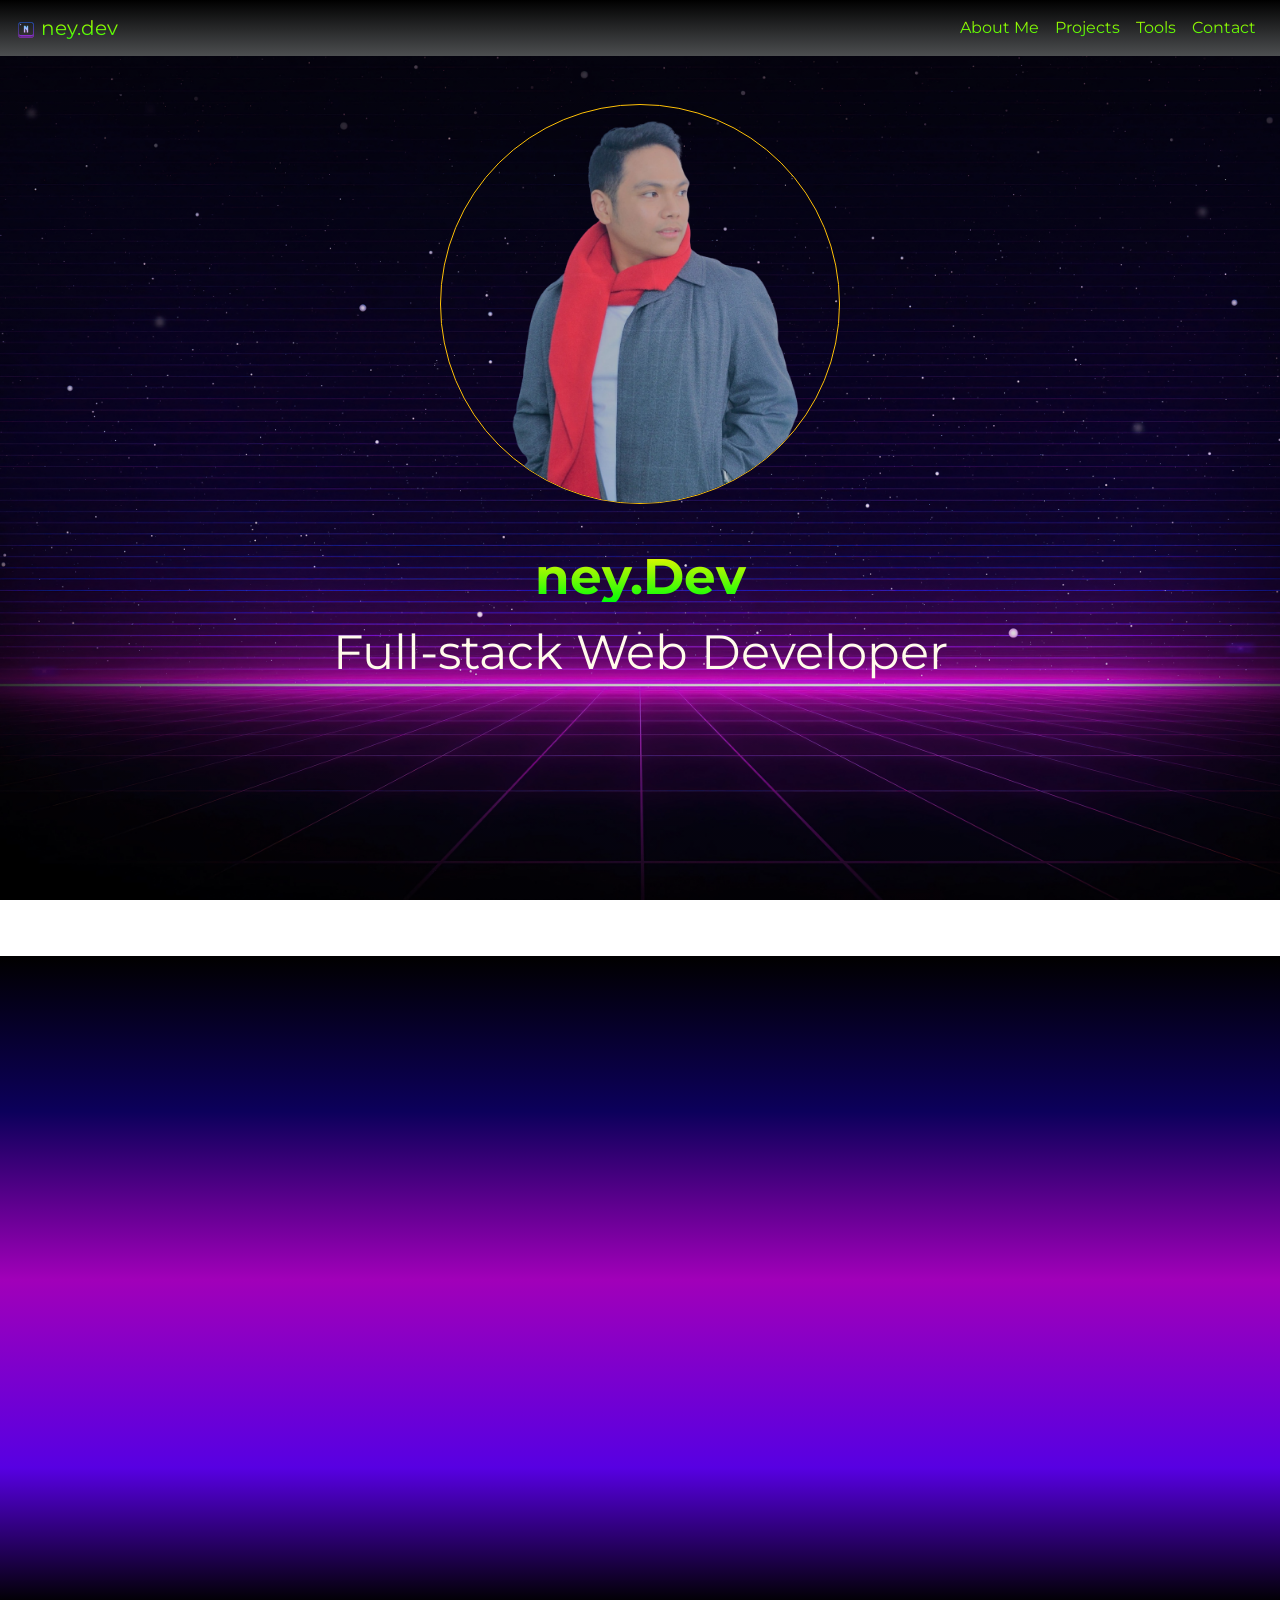
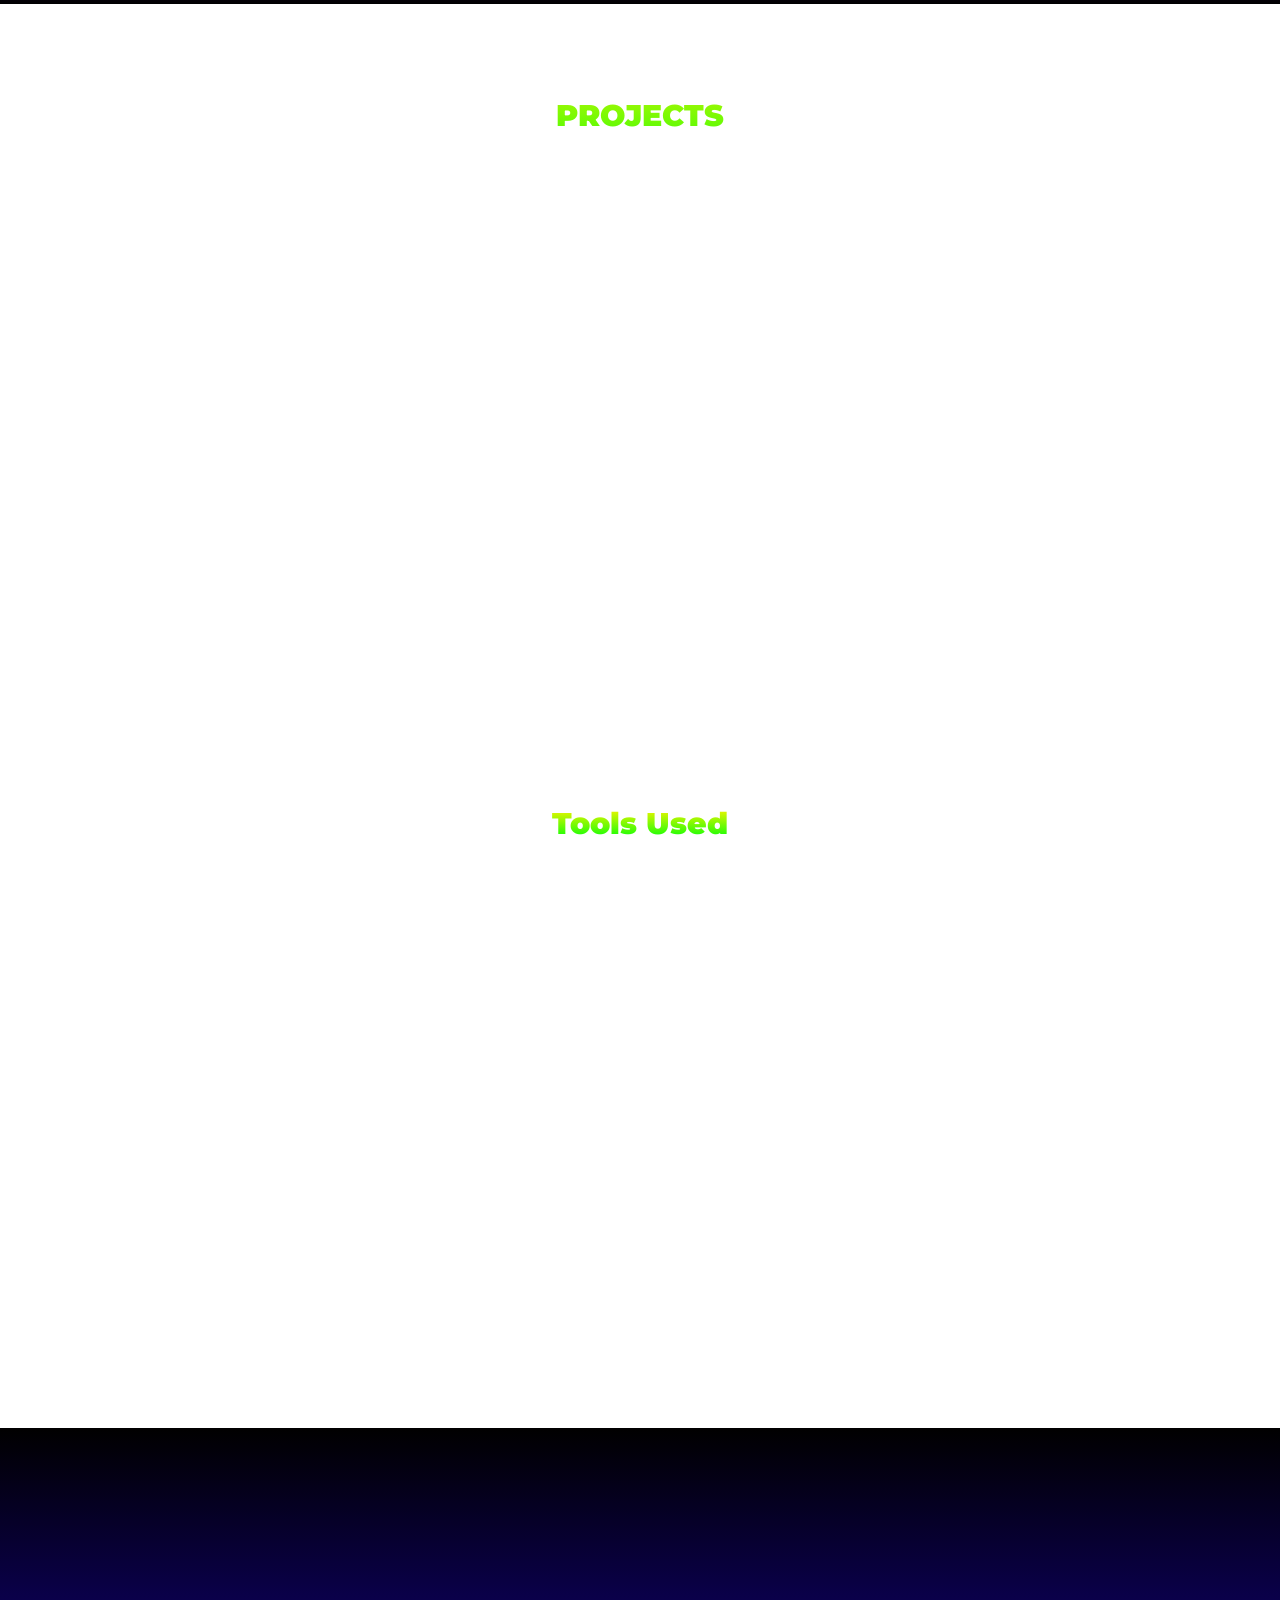
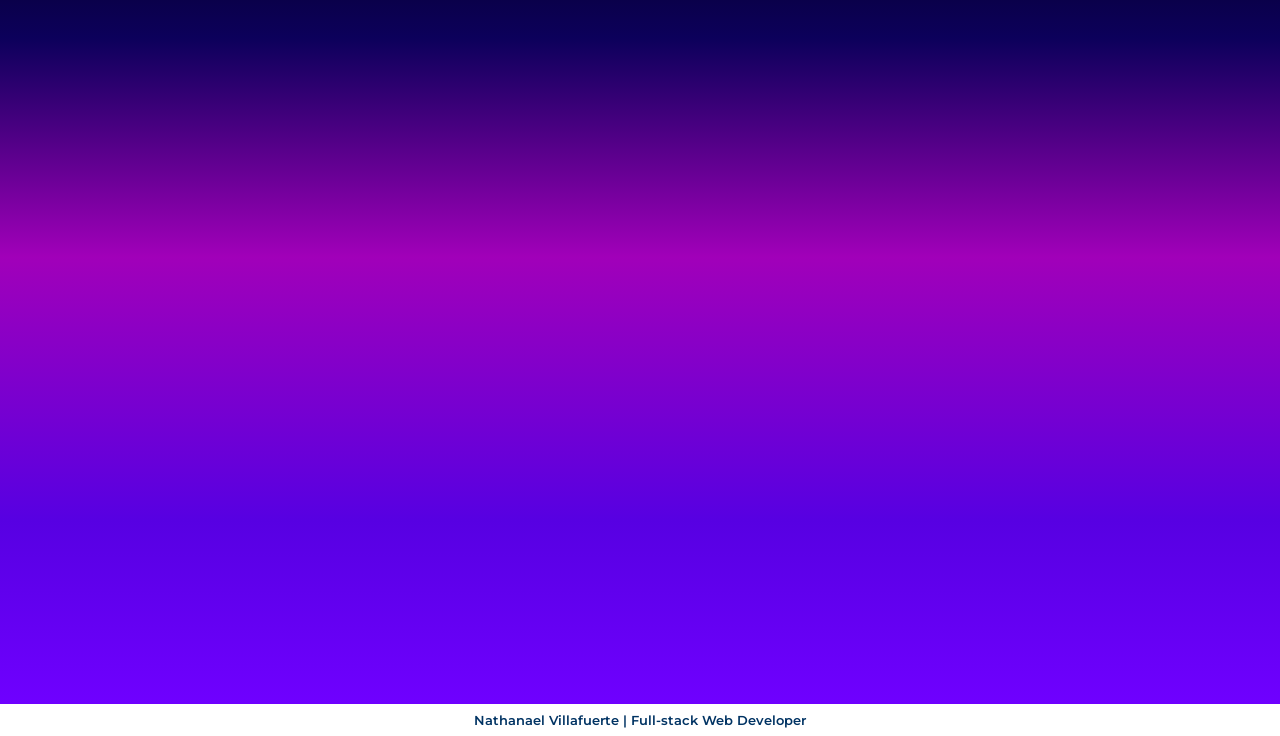
<file: index.html>
<!DOCTYPE html>
<html>
<head>
    <meta charset="utf-8">
    <meta name="viewport" content="width=device-width, initial-scale=1">

    <title>s13-s14 Capstone</title>

    <!-- bootstrap css -->
    <link rel="stylesheet" href="https://cdn.jsdelivr.net/npm/bootstrap@4.6.2/dist/css/bootstrap.min.css" integrity="sha384-xOolHFLEh07PJGoPkLv1IbcEPTNtaed2xpHsD9ESMhqIYd0nLMwNLD69Npy4HI+N" crossorigin="anonymous">

    <!-- google font -->
    <link rel="preconnect" href="https://fonts.googleapis.com">
    <link rel="preconnect" href="https://fonts.gstatic.com" crossorigin>
    <link href="https://fonts.googleapis.com/css2?family=Montserrat:wght@400;500;600;700;800;900&family=Roboto:wght@400;700&display=swap" rel="stylesheet">

    <!-- aos -->
    <link href="https://unpkg.com/aos@2.3.1/dist/aos.css" rel="stylesheet">


    <!-- css link -->
    <link rel="stylesheet" type="text/css" href="./index.css">

</head>

<body>

    <!-- navbar -->
    <section class="w-100">
    <nav class="navbar navbar-expand-lg navbar-dark bg-dark sticky-top" id="navbarmain">

      <a class="navbar-brand"  id="nav-start" href="#"> <img src="./images/letter-n.png" width="20"> ney.dev</a>
      <button class="navbar-toggler" type="button" data-toggle="collapse" data-target="#navbarSupportedContent" aria-controls="navbarSupportedContent" aria-expanded="false" aria-label="Toggle navigation">
        <span class="navbar-toggler-icon"></span>
      </button>

      <div class="collapse navbar-collapse" id="navbarSupportedContent">
        <ul class="navbar-nav ml-auto">

          <li class="nav-item" id="nav-text">
            <a class="nav-link" href="#about">About Me</a>
          </li>

          <li class="nav-item" id="nav-text">
            <a class="nav-link" href="#project">Projects</a>
          </li>

          <li class="nav-item" id="nav-text">
            <a class="nav-link" href="#tools">Tools</a>
          </li>

          <li class="nav-item" id="nav-text">
            <a class="nav-link" href="#contact">Contact</a>
          </li>

            <div class="dropdown-menu">
              <a class="dropdown-item" href="#">Action</a>
              <a class="dropdown-item" href="#">Another action</a>
              <div class="dropdown-divider"></div>
              <a class="dropdown-item" href="#">Something else here</a>
            </div>
          </li>
        </ul>

      </div>
    </nav>
    </section>
    <!-- navbar end -->


   	<!-- landing -->

   	<div class="container-fluid vh-100 pb-5" id="landing">
   		<div class="row justify-content-center">
   			<!-- <div class="col-md-8 pt-md-5 text-center"> -->
            <div class="text-center col-12 px-md-5 mt-5">
                <img src="./images/landing-me.png" class="rounded-circle img-fluid mb-5 mt-0 border border-warning " data-aos="flip-left" width="400" height="400">
   				       <h1 id="title" data-aos="flip-right">ney.Dev</h1>
                <h1 id="sub-title">Full-stack Web Developer</h1>
   			</div>	
   		</div>  		
   	</div>
   	<!-- landing page end -->

   	<!-- about  -->
   	<div class="container-fluid py-md-5" id="about">
   		<div class="row justify-content-center py-md-5 my-md-5">
   			<div class="col-md-3 my-5 my-md-0">
   				<img src="./images/about-me.png" class="img-fluid rounded" data-aos="fade-right" >
   			</div>

   			<div class="col-md-6 mt-5">
   				<h4 id="text-title" class="" data-aos="fade-left">
   					Hi! I’m Nathanael Villafuerte.
   				</h4>
   				<p data-aos="fade-up-left" id="text-title2">Hello there! My name is Nathanael, and I'm an avid gamer and a proud dog owner. When it comes to my hobbies, two of my greatest passions are playing video games and going on leisurely walks with my furry companion.
   				</p>
   				<p data-aos="fade-up-left" id="text-title2">Apart from gaming, another activity that brings me immense joy is taking leisurely strolls with my beloved dog. Walking is not only a great way to keep both of us active and fit but also an opportunity to strengthen the bond between us. Exploring nature's beauty together, witnessing the changing seasons, and encountering other friendly dog owners along the way adds an extra layer of happiness to our daily routine.
   				</p>
   				
   			</div>
   			
   		</div>
   		
   	</div>

   	<!-- projects -->

<div id="project" class="py-5 text-center">
  <h1 class="py-5" id="project-text">PROJECTS</h1>

   	<div class="container-fluid" >
        
        <div class="row d-lg-flex justify-content-center">
          <div id="carouselExampleCaptions" class="carousel slide" data-aos="fade-up"
     data-aos-anchor-placement="center-center" data-ride="carousel">
            <ol class="carousel-indicators">
              <li data-target="#carouselExampleCaptions" data-slide-to="0" class="active"></li>
              <li data-target="#carouselExampleCaptions" data-slide-to="1"></li>
              <li data-target="#carouselExampleCaptions" data-slide-to="2"></li>
            </ol>
            <div class="carousel-inner rounded">
              <div class="carousel-item active">
                <img src="./images/messenger.png" class="d-block w-100 img-fluid" alt="...">
                <div class="carousel-caption d-none d-md-block text-light bg-dark rounded p-3">
                  <h5>Messenger Clone</h5>
                  <p>I made a messenger clone using HTML/CSS/Bootstrap and React.js. This project was my first project after the coding bootcamp. I was guided by my
                  programmer friends and also by searching.</p>
                </div>
              </div>
              <div class="carousel-item">
                <img src="./images/ecommerce1.jpg" class="d-block w-100 img-fluid" alt="...">
                <div class="carousel-caption d-none d-md-block bg-dark rounded p-3">
                  <h5>E-commerce Website</h5>
                  <p>I made an e-commerce website using the MERN (MongoDB, Express.js, React.js, Node.js) during my bootcamp days.
                  this is the very first full-stack web development project.</p>
                </div>
              </div>
              <div class="carousel-item">
                <img src="./images/portfolio3.png" class="d-block w-100 img-fluid" alt="...">
                <div class="carousel-caption d-none d-md-block bg-dark rounded p-3">
                  <h5>Capstone Portfolio</h5>
                  <p>I made my own portfolio using HTML/CSS/Bootstrap. It consists of landing page, about me page, tools used page, and 
                  contact form page</p>
                </div>
              </div>
            </div>
            <button class="carousel-control-prev" type="button" data-target="#carouselExampleCaptions" data-slide="prev">
              <span class="carousel-control-prev-icon" aria-hidden="true"></span>
              <span class="sr-only">Previous</span>
            </button>
            <button class="carousel-control-next" type="button" data-target="#carouselExampleCaptions" data-slide="next">
              <span class="carousel-control-next-icon" aria-hidden="true"></span>
              <span class="sr-only">Next</span>
            </button>
          </div>
          </div>
        </div>
   	</div>
</div>




<!-- Tools section start -->
<div id="tools">
<div  class="container-fluid py-5">
    <h3 class="text-center my-5" id="toolused">Tools Used</h3>
    <!-- <div  class="container-fluid d-flex flex-row flex-md-column text-center mt-5 pt-5 pb-5"> -->
    <div  class="container-fluid d-flex flex-row flex-md-column text-center">
        <div class="my-5">         
            <img width="150" src="images/logo-mongodb.png" class="img-fluid rounded" data-aos="flip-left"/>
            <img width="150" src="images/logo-nodejs.png" class="img-fluid rounded" data-aos="flip-left"/>
            <img width="150" src="images/logo-expressjs.png" class="img-fluid rounded" data-aos="flip-left"/>
            <img width="150" src="images/logo-react.png" class="img-fluid rounded" data-aos="flip-left"/>
            <!-- <img width="150" src="images/logo-heroku.png" class="img-fluid rounded"/> -->
        </div>
        <div class="my-5">
            <img width="150" src="images/logo-git.png" class="img-fluid rounded" data-aos="flip-left"/>
            <img width="150" src="images/logo-sublime-text-3.png" class="img-fluid rounded" data-aos="flip-left"/>
            <img width="150" src="images/logo-postman.png" class="img-fluid rounded" data-aos="flip-left"/>
            <img width="150" src="images/logo-gitlab-ci-cd.png" class="img-fluid rounded" data-aos="flip-left"/>
        </div>
    </div>
</div>
</div>
<!-- Tools section end -->




   	<!-- contact -->
   	<div class="container-fluid" id="contact">
      <div class="row d-lg-flex justify-content-center">
        <div class="col-md-6 p-5 text-center">

        <div class="col-md-12 p-3 mt-5 rounded col-12">
          <h2 id="contact-header" class="pt-5 pb-3" data-aos="fade-left">Reach me here!</h2>
        </div> 

          <!-- form start -->
        <div class="container-fluid p-3 rounded col-12 bg-dark" data-aos="fade-down">
          <form class="mt-3">
            <div class="form-group my-4">
              <label for="exampleFormControlInput1">Name</label>
              <input type="text" class="form-control" id="exampleFormControlInput1" placeholder="Enter name">
            </div>

             <div class="form-group my-4">
              <label for="exampleFormControlInput1">Email address</label>
              <input type="email" class="form-control" id="exampleFormControlInput1" placeholder="Enter e-mail">
            </div>

            <div class="form-group my-4">
              <label for="exampleFormControlTextarea1">Message or Suggestions?</label>
              <textarea class="form-control" id="exampleFormControlTextarea1" rows="6"></textarea>
            </div>
            <div class="my-5 d-flex justify-content-center text-center ">
              <button id="form-btn" class="btn">Submit</button>
            </div>    
          </form> 
        </div>   
            
          <!-- form end -->

        </div>              
      </div>   
  </div>

    <!-- back button -->


   	<!-- footer -->
   <footer class="py-1">
   		Nathanael Villafuerte | Full-stack Web Developer
   </footer>


    <!-- aos -->
    <script src="https://unpkg.com/aos@2.3.1/dist/aos.js"></script>
    <script>
      AOS.init();
    </script>


    <!-- bootstrap js -->
    <script src="https://cdn.jsdelivr.net/npm/jquery@3.5.1/dist/jquery.slim.min.js" integrity="sha384-DfXdz2htPH0lsSSs5nCTpuj/zy4C+OGpamoFVy38MVBnE+IbbVYUew+OrCXaRkfj" crossorigin="anonymous"></script>
    <script src="https://cdn.jsdelivr.net/npm/bootstrap@4.6.2/dist/js/bootstrap.bundle.min.js" integrity="sha384-Fy6S3B9q64WdZWQUiU+q4/2Lc9npb8tCaSX9FK7E8HnRr0Jz8D6OP9dO5Vg3Q9ct" crossorigin="anonymous"></script>

</body>
</html>
</file>
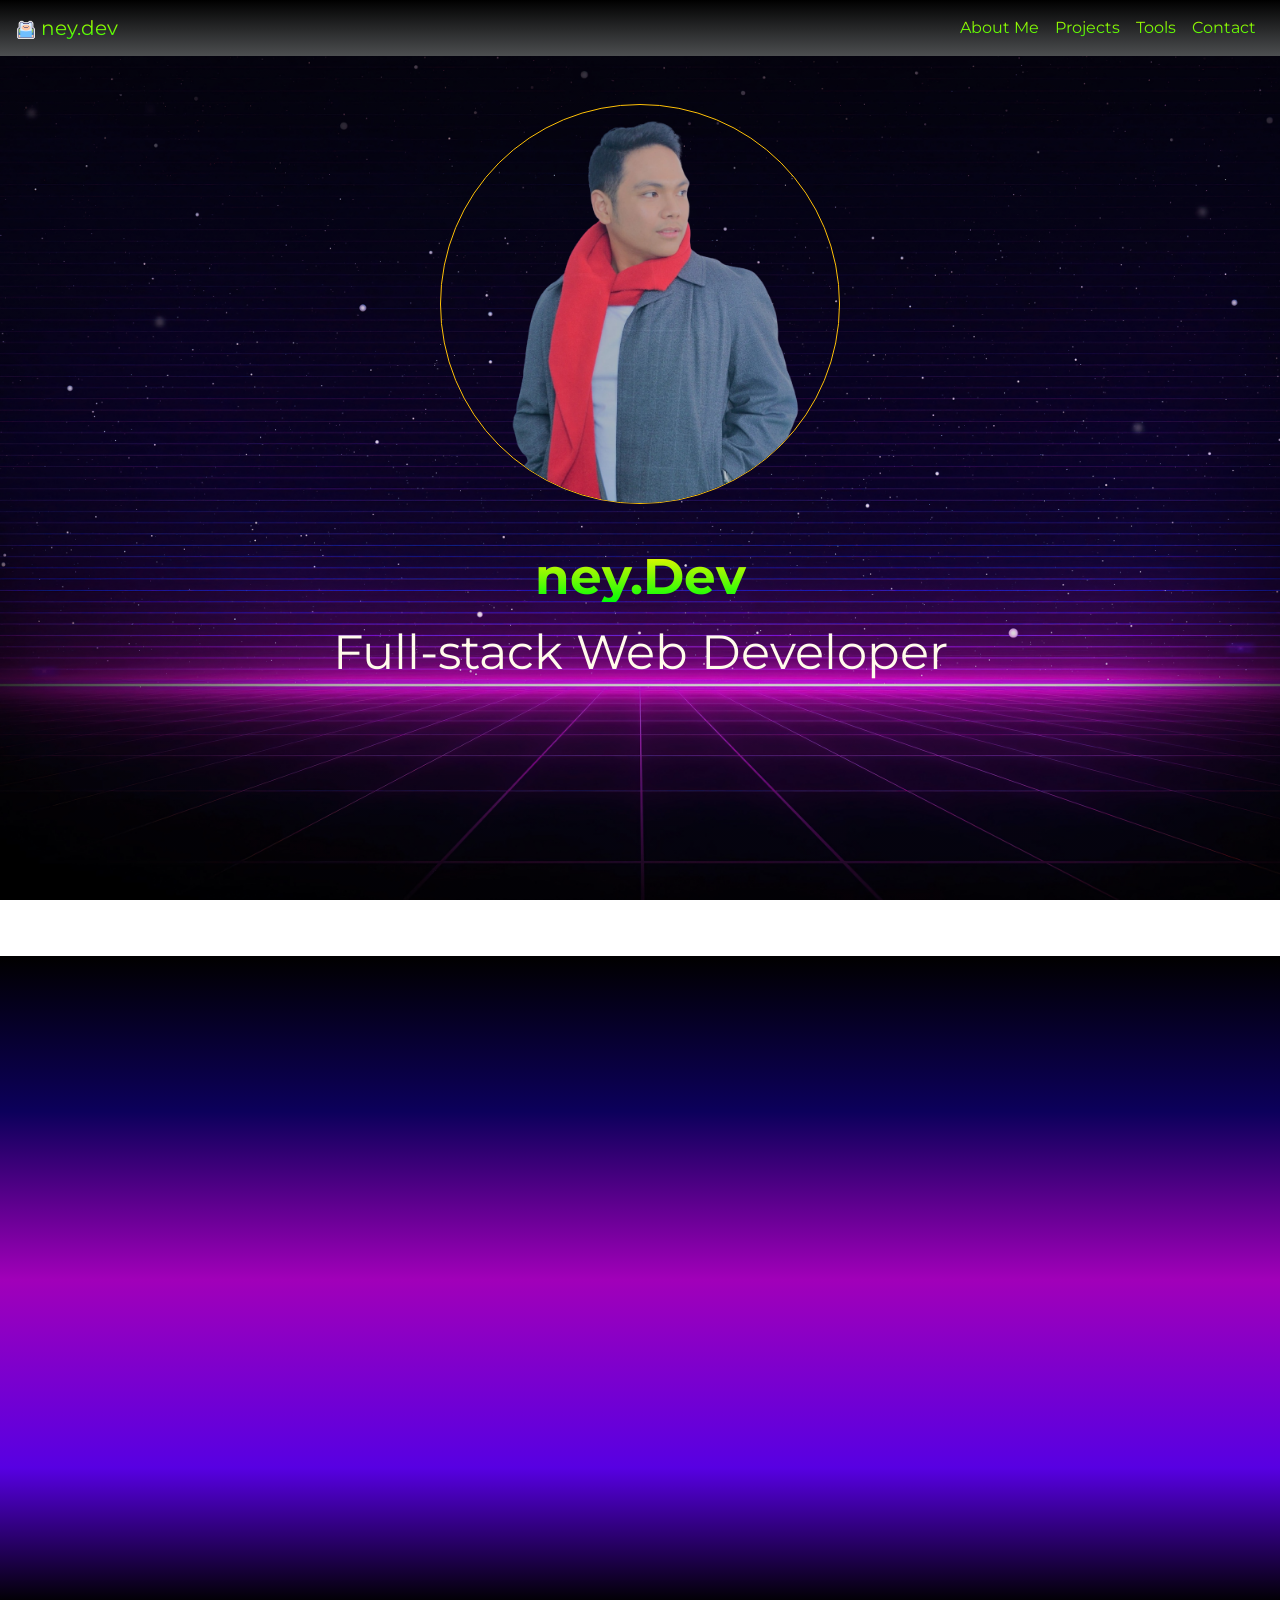
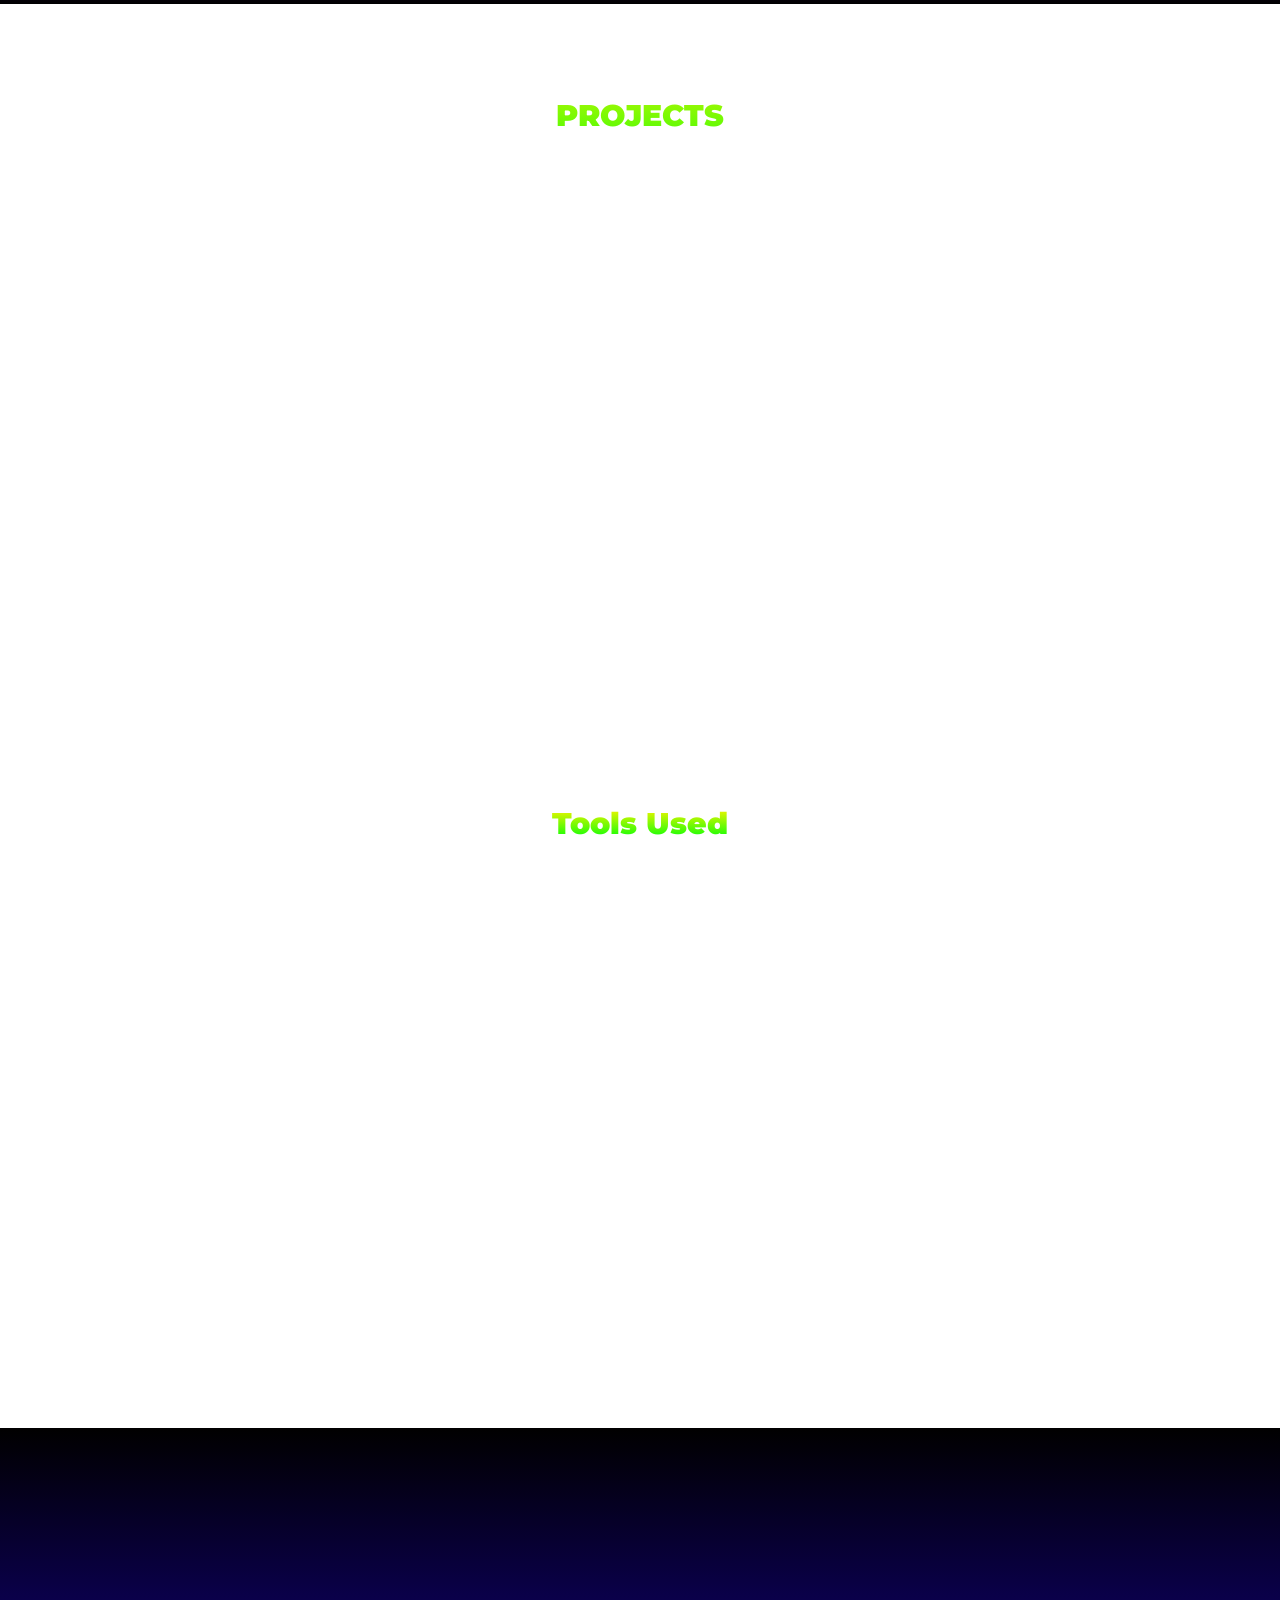
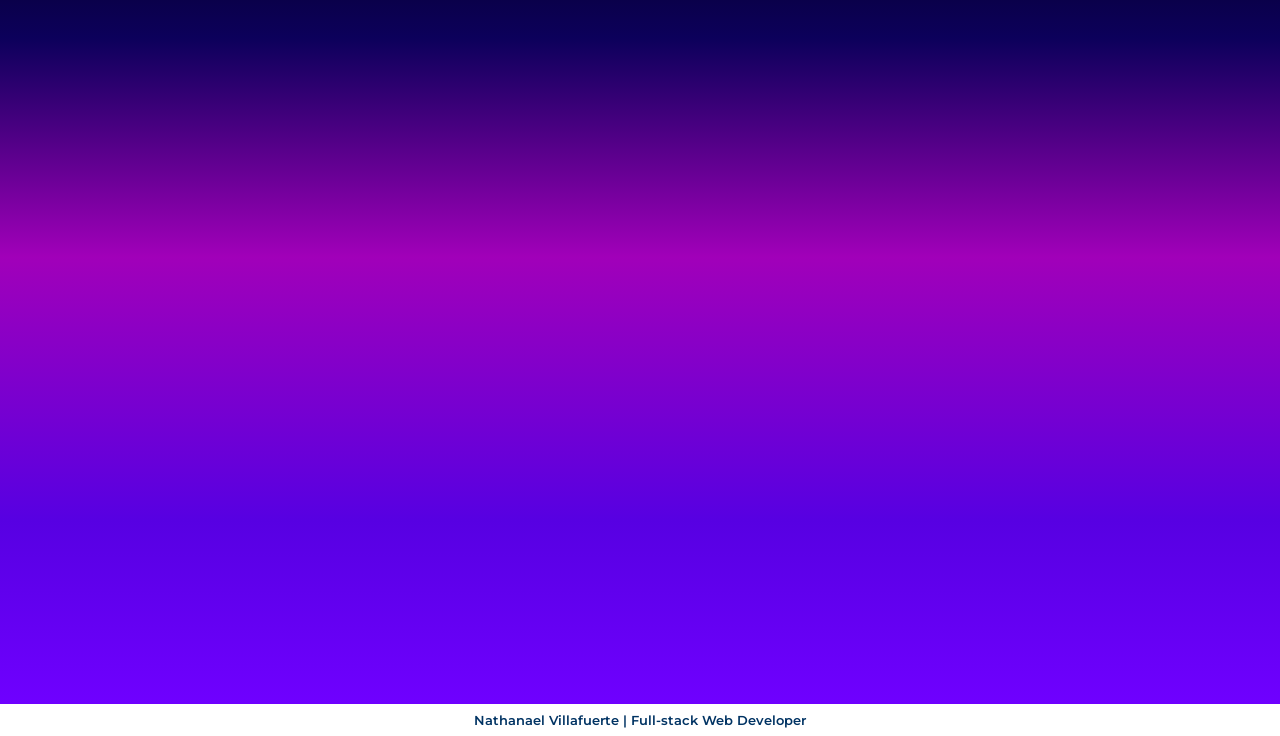
<file: webportfolio-master/index.html>
<!DOCTYPE html>
<html>
<head>
    <meta charset="utf-8">
    <meta name="viewport" content="width=device-width, initial-scale=1">

    <title>s13-s14 Capstone</title>

    <!-- bootstrap css -->
    <link rel="stylesheet" href="https://cdn.jsdelivr.net/npm/bootstrap@4.6.2/dist/css/bootstrap.min.css" integrity="sha384-xOolHFLEh07PJGoPkLv1IbcEPTNtaed2xpHsD9ESMhqIYd0nLMwNLD69Npy4HI+N" crossorigin="anonymous">

    <!-- google font -->
    <link rel="preconnect" href="https://fonts.googleapis.com">
    <link rel="preconnect" href="https://fonts.gstatic.com" crossorigin>
    <link href="https://fonts.googleapis.com/css2?family=Montserrat:wght@400;500;600;700;800;900&family=Roboto:wght@400;700&display=swap" rel="stylesheet">

    <!-- aos -->
    <link href="https://unpkg.com/aos@2.3.1/dist/aos.css" rel="stylesheet">


    <!-- css link -->
    <link rel="stylesheet" type="text/css" href="./index.css">

</head>

<body>

    <!-- navbar -->
    <nav class="navbar navbar-expand-lg navbar-dark bg-dark sticky-top" id="navbarmain">

      <a class="navbar-brand"  id="nav-start" href="#"> <img src="./images/finn.png" width="20"> ney.dev</a>
      <button class="navbar-toggler" type="button" data-toggle="collapse" data-target="#navbarSupportedContent" aria-controls="navbarSupportedContent" aria-expanded="false" aria-label="Toggle navigation">
        <span class="navbar-toggler-icon"></span>
      </button>

      <div class="collapse navbar-collapse" id="navbarSupportedContent">
        <ul class="navbar-nav ml-auto">

          <li class="nav-item" id="nav-text">
            <a class="nav-link" href="#about">About Me</a>
          </li>

          <li class="nav-item" id="nav-text">
            <a class="nav-link" href="#project">Projects</a>
          </li>

          <li class="nav-item" id="nav-text">
            <a class="nav-link" href="#tools">Tools</a>
          </li>

          <li class="nav-item" id="nav-text">
            <a class="nav-link" href="#contact">Contact</a>
          </li>

            <div class="dropdown-menu">
              <a class="dropdown-item" href="#">Action</a>
              <a class="dropdown-item" href="#">Another action</a>
              <div class="dropdown-divider"></div>
              <a class="dropdown-item" href="#">Something else here</a>
            </div>
          </li>
        </ul>

      </div>
    </nav>
    <!-- navbar end -->


   	<!-- landing -->

   	<div class="container-fluid vh-100 pb-5" id="landing">
   		<div class="row justify-content-center">
   			<!-- <div class="col-md-8 pt-md-5 text-center"> -->
            <div class="text-center col-12 px-md-5 mt-5">
                <img src="./images/landing-me.png" class="rounded-circle img-fluid mb-5 mt-0 border border-warning " data-aos="flip-left" width="400" height="400">
   				       <h1 id="title" data-aos="flip-right">ney.Dev</h1>
                <h1 id="sub-title">Full-stack Web Developer</h1>
   			</div>	
   		</div>  		
   	</div>
   	<!-- landing page end -->

   	<!-- about  -->
   	<div class="container-fluid py-md-5" id="about">
   		<div class="row justify-content-center py-md-5 my-md-5">
   			<div class="col-md-3 my-5 my-md-0">
   				<img src="./images/about-me.png" class="img-fluid rounded" data-aos="fade-right" >
   			</div>

   			<div class="col-md-6 mt-5">
   				<h4 id="text-title" class="" data-aos="fade-left">
   					Hi! I’m Nathanael Villafuerte.
   				</h4>
   				<p data-aos="fade-up-left" id="text-title2">Hello there! My name is Nathanael, and I'm an avid gamer and a proud dog owner. When it comes to my hobbies, two of my greatest passions are playing video games and going on leisurely walks with my furry companion.
   				</p>
   				<p data-aos="fade-up-left" id="text-title2">Apart from gaming, another activity that brings me immense joy is taking leisurely strolls with my beloved dog. Walking is not only a great way to keep both of us active and fit but also an opportunity to strengthen the bond between us. Exploring nature's beauty together, witnessing the changing seasons, and encountering other friendly dog owners along the way adds an extra layer of happiness to our daily routine.
   				</p>
   				
   			</div>
   			
   		</div>
   		
   	</div>

   	<!-- projects -->

<div id="project" class="py-5 text-center">
  <h1 class="py-5" id="project-text">PROJECTS</h1>

   	<div class="container-fluid" >
        
        <div class="row d-lg-flex justify-content-center">
          <div id="carouselExampleCaptions" class="carousel slide" data-aos="fade-up"
     data-aos-anchor-placement="center-center" data-ride="carousel">
            <ol class="carousel-indicators">
              <li data-target="#carouselExampleCaptions" data-slide-to="0" class="active"></li>
              <li data-target="#carouselExampleCaptions" data-slide-to="1"></li>
              <li data-target="#carouselExampleCaptions" data-slide-to="2"></li>
            </ol>
            <div class="carousel-inner">
              <div class="carousel-item active">
                <img src="./images/messenger.png" class="d-block w-100 img-fluid" alt="...">
                <div class="carousel-caption d-none d-md-block text-light bg-dark rounded p-3">
                  <h5>Messenger Clone</h5>
                  <p>I made a messenger clone using HTML/CSS/Bootstrap and React.js. This project was my first project after the coding bootcamp. I was guided by my
                  programmer friends and also by searching.</p>
                </div>
              </div>
              <div class="carousel-item">
                <img src="./images/ecommerce1.jpg" class="d-block w-100 img-fluid" alt="...">
                <div class="carousel-caption d-none d-md-block bg-dark rounded p-3">
                  <h5>E-commerce Website</h5>
                  <p>I made an e-commerce website using the MERN (MongoDB, Express.js, React.js, Node.js) during my bootcamp days.
                  this is the very first full-stack web development project.</p>
                </div>
              </div>
              <div class="carousel-item">
                <img src="./images/computer.jpg" class="d-block w-100 img-fluid" alt="...">
                <div class="carousel-caption d-none d-md-block bg-dark rounded p-3">
                  <h5>Third slide label</h5>
                  <p>Some representative placeholder content for the third slide.</p>
                </div>
              </div>
            </div>
            <button class="carousel-control-prev" type="button" data-target="#carouselExampleCaptions" data-slide="prev">
              <span class="carousel-control-prev-icon" aria-hidden="true"></span>
              <span class="sr-only">Previous</span>
            </button>
            <button class="carousel-control-next" type="button" data-target="#carouselExampleCaptions" data-slide="next">
              <span class="carousel-control-next-icon" aria-hidden="true"></span>
              <span class="sr-only">Next</span>
            </button>
          </div>
          </div>
        </div>
   	</div>
</div>




<!-- Tools section start -->
<div id="tools">
<div  class="container-fluid py-5">
    <h3 class="text-center my-5" id="toolused">Tools Used</h3>
    <!-- <div  class="container-fluid d-flex flex-row flex-md-column text-center mt-5 pt-5 pb-5"> -->
    <div  class="container-fluid d-flex flex-row flex-md-column text-center">
        <div class="my-5">         
            <img width="150" src="images/logo-mongodb.png" class="img-fluid rounded" data-aos="flip-left"/>
            <img width="150" src="images/logo-nodejs.png" class="img-fluid rounded" data-aos="flip-left"/>
            <img width="150" src="images/logo-expressjs.png" class="img-fluid rounded" data-aos="flip-left"/>
            <img width="150" src="images/logo-react.png" class="img-fluid rounded" data-aos="flip-left"/>
            <!-- <img width="150" src="images/logo-heroku.png" class="img-fluid rounded"/> -->
        </div>
        <div class="my-5">
            <img width="150" src="images/logo-git.png" class="img-fluid rounded" data-aos="flip-left"/>
            <img width="150" src="images/logo-sublime-text-3.png" class="img-fluid rounded" data-aos="flip-left"/>
            <img width="150" src="images/logo-postman.png" class="img-fluid rounded" data-aos="flip-left"/>
            <img width="150" src="images/logo-gitlab-ci-cd.png" class="img-fluid rounded" data-aos="flip-left"/>
        </div>
    </div>
</div>
</div>
<!-- Tools section end -->




   	<!-- contact -->
   	<div class="container-fluid" id="contact">
      <div class="row d-lg-flex justify-content-center">
        <div class="col-md-6 p-5 text-center">

        <div class="col-md-12 p-3 mt-5 rounded col-12">
          <h2 id="contact-header" class="pt-5 pb-3" data-aos="fade-left">Reach me here!</h2>
        </div> 

          <!-- form start -->
        <div class="container-fluid p-3 rounded col-12 bg-dark" data-aos="fade-down">
          <form class="mt-3">
            <div class="form-group my-4">
              <label for="exampleFormControlInput1">Name</label>
              <input type="text" class="form-control" id="exampleFormControlInput1" placeholder="Enter name">
            </div>

             <div class="form-group my-4">
              <label for="exampleFormControlInput1">Email address</label>
              <input type="email" class="form-control" id="exampleFormControlInput1" placeholder="Enter e-mail">
            </div>

            <div class="form-group my-4">
              <label for="exampleFormControlTextarea1">Message or Suggestions?</label>
              <textarea class="form-control" id="exampleFormControlTextarea1" rows="6"></textarea>
            </div>
            <div class="my-5 d-flex justify-content-center text-center ">
              <button id="form-btn" class="btn">Submit</button>
            </div>    
          </form> 
        </div>   
            
          <!-- form end -->

        </div>              
      </div>   
  </div>

    <!-- back button -->


   	<!-- footer -->
   <footer class="py-1">
   		Nathanael Villafuerte | Full-stack Web Developer
   </footer>


    <!-- aos -->
    <script src="https://unpkg.com/aos@2.3.1/dist/aos.js"></script>
    <script>
      AOS.init();
    </script>


    <!-- bootstrap js -->
    <script src="https://cdn.jsdelivr.net/npm/jquery@3.5.1/dist/jquery.slim.min.js" integrity="sha384-DfXdz2htPH0lsSSs5nCTpuj/zy4C+OGpamoFVy38MVBnE+IbbVYUew+OrCXaRkfj" crossorigin="anonymous"></script>
    <script src="https://cdn.jsdelivr.net/npm/bootstrap@4.6.2/dist/js/bootstrap.bundle.min.js" integrity="sha384-Fy6S3B9q64WdZWQUiU+q4/2Lc9npb8tCaSX9FK7E8HnRr0Jz8D6OP9dO5Vg3Q9ct" crossorigin="anonymous"></script>

</body>
</html>
</file>
<file: index.css>
* {
    margin: 0;
    padding: 0;
    box-sizing: border-box;
    scroll-behavior: smooth;

}

#logo {


color: #003363;
}


#title{
font-family: 'Montserrat', monospace;
font-style: normal;
font-weight: 700;
font-size: 50px;
line-height: 100%;
background: -webkit-linear-gradient(#f7f400, #00ff08);
-webkit-background-clip: text;
-webkit-text-fill-color: transparent;
}

#sub-title{
font-family: 'Montserrat';
font-style: normal;
font-weight: 400;
font-size: 48px;
line-height: 84px;

/* GS Brand / White */
color: #FFFBEB;
}

#base{
padding: 8px 24px;
background: #12C6FF;
border-radius: 2px;
font-family: 'Montserrat';
font-style: normal;
font-weight: 800;
font-size: 16px;
line-height: 24px;

/* identical to box height, or 150% */
text-align: center;

color: #FFFFFF;

}

#nav-start {
   font-family: 'Montserrat', monospace;
   font-weight: 400;
   background: -webkit-linear-gradient(#f7f400, #00ff08);
   -webkit-background-clip: text;
   -webkit-text-fill-color: transparent; 
}

#navbarmain {
    background: rgb(88,88,88);
    background: linear-gradient(0deg, rgba(88,88,88,0.6811099439775911) 0%, rgba(0,0,0,1) 100%);
}

#nav-text {
    font-family: 'Montserrat', monospace;
    font-weight: 400;
    background: -webkit-linear-gradient(#f7f400, #00ff08);
    -webkit-background-clip: text;
    -webkit-text-fill-color: transparent;
}

#landing{
    background: 

    linear-gradient(
        rgba(0, 0, 0, 0.1),
        rgba(0, 0, 0, 0.1)
    )
    ,
    url("./images/neonbg.jpg");
    background-repeat: no-repeat;
    background-size: cover;
    background-attachment: fixed;
    background-position: center;

}

#about{
    background: rgb(0,0,0);
    background: linear-gradient(0deg, rgba(0,0,0,1) 0%, rgba(87,0,226,1) 21%, rgba(161,0,185,1) 50%, rgba(12,0,91,1) 76%, rgba(1,0,0,1) 100%);
}

#tools{
    background: 
    linear-gradient(
        rgba(0, 0, 0, 0),
        rgba(0, 0, 0, 0)
    ),
    url("./images/neonbg.jpg");
    background-repeat: no-repeat;
    background-size: cover;
    background-attachment: fixed;
    background-position: center;
}

#toolused {
    font-family: 'Montserrat', monospace;
    font-style: normal;
    font-weight: 1000;
    font-size: 30px;
    line-height: 32px;
    background: -webkit-linear-gradient(#f7f400, #00ff08);
    -webkit-background-clip: text;
    -webkit-text-fill-color: transparent;
}

#project-text {
   font-family: 'Montserrat', monospace;
   font-style: normal;
   font-weight: 1000;
   font-size: 30px;
   line-height: 32px;
   background: -webkit-linear-gradient(#f7f400, #00ff08);
   -webkit-background-clip: text;
   -webkit-text-fill-color: transparent; 
}



#text-title{
font-family: 'Montserrat';
font-style: normal;
font-weight: 1000;
font-weight: 700;
font-size: 30px;
line-height: 32px;
background: -webkit-linear-gradient(#f7f400, #00ff08);
-webkit-background-clip: text;
-webkit-text-fill-color: transparent;
}



#about p {

    font-family: 'Montserrat';
    font-style: normal;
    font-weight: 500;
    font-size: 16px;
    line-height: 24px;
    color: #FFFBEB;
}

#project{
    background:
    url("./images/neonbg.jpg");
    background-repeat: no-repeat;
    background-size: cover;
    background-attachment: fixed;
    background-position: center;
}


#contact{
    background: rgb(111,0,255);
    background: linear-gradient(0deg, rgba(111,0,255,1) 0%, rgba(87,0,226,1) 21%, rgba(161,0,185,1) 51%, rgba(12,0,91,1) 76%, rgba(1,0,0,1) 100%);

}

#contact-header{
font-family: 'Montserrat';
font-style: normal;
font-weight: 800;
font-size: 32px;
line-height: 32px;
background: -webkit-linear-gradient(#f7f400, #00ff08);
-webkit-background-clip: text;
-webkit-text-fill-color: transparent;
}

#contact-text{
font-family: 'Montserrat';
font-style: normal;
font-weight: 500;
font-size: 24px;
line-height: 30px;

/* or 125% */

color: #FFFFFF;


}

#contact form label{

font-family: 'Montserrat';
font-style: normal;
font-weight: 600;
font-size: 20px;
line-height: 24px;
display: flex;
align-items: center;

color: #FFFFFF;

}

#contact form input {
    background: #FFFFFF;
    border: 1px solid #12C6FF !important; 
    border-radius: 0 !important;
    font-family: 'Montserrat';
    font-style: normal;
    font-weight: 600;
    font-size: 24px;
    line-height: 29px;
    display: flex;
    align-items: center;

    color: #003363; !important


}
#contact from textarea{
background: #FFFFFF;
border: 1px solid #12C6FF;
border-radius: 0 !important;
    font-family: 'Montserrat';
    font-style: normal;
    font-weight: 600;
    font-size: 24px;
    line-height: 29px;
    display: flex;
    align-items: center;
}

#form-btn{
padding: 8px 24px;
gap: 8px;
background: #12C6FF;
border-radius: 2px;
font-family: 'Montserrat';
font-style: normal;
font-weight: 800;
font-size: 16px;
line-height: 24px;

/* identical to box height, or 150% */
text-align: center;

color: #FFFFFF;
}

#social-header{
    font-family: 'Montserrat';
    font-style: normal;
    font-weight: 600;
    font-size: 24px;
    line-height: 24px;

    /* identical to box height, or 100% */
    text-align: center;
    color: #FFFFFF;
}



footer {
font-family: 'Montserrat';
font-style: normal;
font-weight: 600;
font-size: 13px;
line-height: 24px;

/* identical to box height, or 185% */
text-align: center;

color: #003363;

}

/*back button0*/
</file>
<file: webportfolio-master/index.css>
* {
    margin: 0;
    padding: 0;
    box-sizing: border-box;
    scroll-behavior: smooth;

}

#logo {


color: #003363;
}


#title{
font-family: 'Montserrat', monospace;
font-style: normal;
font-weight: 700;
font-size: 50px;
line-height: 100%;
background: -webkit-linear-gradient(#f7f400, #00ff08);
-webkit-background-clip: text;
-webkit-text-fill-color: transparent;
}

#sub-title{
font-family: 'Montserrat';
font-style: normal;
font-weight: 400;
font-size: 48px;
line-height: 84px;

/* GS Brand / White */
color: #FFFBEB;
}

#base{
padding: 8px 24px;
background: #12C6FF;
border-radius: 2px;
font-family: 'Montserrat';
font-style: normal;
font-weight: 800;
font-size: 16px;
line-height: 24px;

/* identical to box height, or 150% */
text-align: center;

color: #FFFFFF;

}

#nav-start {
   font-family: 'Montserrat', monospace;
   font-weight: 400;
   background: -webkit-linear-gradient(#f7f400, #00ff08);
   -webkit-background-clip: text;
   -webkit-text-fill-color: transparent; 
}

#navbarmain {
    background: rgb(88,88,88);
    background: linear-gradient(0deg, rgba(88,88,88,0.6811099439775911) 0%, rgba(0,0,0,1) 100%);
}

#nav-text {
    font-family: 'Montserrat', monospace;
    font-weight: 400;
    background: -webkit-linear-gradient(#f7f400, #00ff08);
    -webkit-background-clip: text;
    -webkit-text-fill-color: transparent;
}

#landing{
    background: 

    linear-gradient(
        rgba(0, 0, 0, 0.1),
        rgba(0, 0, 0, 0.1)
    )
    ,
    url("./images/neonbg.jpg");
    background-repeat: no-repeat;
    background-size: cover;
    background-attachment: fixed;
    background-position: center;

}

#about{
    background: rgb(0,0,0);
    background: linear-gradient(0deg, rgba(0,0,0,1) 0%, rgba(87,0,226,1) 21%, rgba(161,0,185,1) 50%, rgba(12,0,91,1) 76%, rgba(1,0,0,1) 100%);
}

#tools{
    background: 
    linear-gradient(
        rgba(0, 0, 0, 0),
        rgba(0, 0, 0, 0)
    ),
    url("./images/neonbg.jpg");
    background-repeat: no-repeat;
    background-size: cover;
    background-attachment: fixed;
    background-position: center;
}

#toolused {
    font-family: 'Montserrat', monospace;
    font-style: normal;
    font-weight: 1000;
    font-size: 30px;
    line-height: 32px;
    background: -webkit-linear-gradient(#f7f400, #00ff08);
    -webkit-background-clip: text;
    -webkit-text-fill-color: transparent;
}

#project-text {
   font-family: 'Montserrat', monospace;
   font-style: normal;
   font-weight: 1000;
   font-size: 30px;
   line-height: 32px;
   background: -webkit-linear-gradient(#f7f400, #00ff08);
   -webkit-background-clip: text;
   -webkit-text-fill-color: transparent; 
}



#text-title{
font-family: 'Montserrat';
font-style: normal;
font-weight: 1000;
font-weight: 700;
font-size: 30px;
line-height: 32px;
background: -webkit-linear-gradient(#f7f400, #00ff08);
-webkit-background-clip: text;
-webkit-text-fill-color: transparent;
}



#about p {

    font-family: 'Montserrat';
    font-style: normal;
    font-weight: 500;
    font-size: 16px;
    line-height: 24px;
    color: #FFFBEB;
}

#project{
    background:
    url("./images/neonbg.jpg");
    background-repeat: no-repeat;
    background-size: cover;
    background-attachment: fixed;
    background-position: center;
}


#contact{
    background: rgb(111,0,255);
    background: linear-gradient(0deg, rgba(111,0,255,1) 0%, rgba(87,0,226,1) 21%, rgba(161,0,185,1) 51%, rgba(12,0,91,1) 76%, rgba(1,0,0,1) 100%);

}

#contact-header{
font-family: 'Montserrat';
font-style: normal;
font-weight: 800;
font-size: 32px;
line-height: 32px;
background: -webkit-linear-gradient(#f7f400, #00ff08);
-webkit-background-clip: text;
-webkit-text-fill-color: transparent;
}

#contact-text{
font-family: 'Montserrat';
font-style: normal;
font-weight: 500;
font-size: 24px;
line-height: 30px;

/* or 125% */

color: #FFFFFF;


}

#contact form label{

font-family: 'Montserrat';
font-style: normal;
font-weight: 600;
font-size: 20px;
line-height: 24px;
display: flex;
align-items: center;

color: #FFFFFF;

}

#contact form input {
    background: #FFFFFF;
    border: 1px solid #12C6FF !important; 
    border-radius: 0 !important;
    font-family: 'Montserrat';
    font-style: normal;
    font-weight: 600;
    font-size: 24px;
    line-height: 29px;
    display: flex;
    align-items: center;

    color: #003363; !important


}
#contact from textarea{
background: #FFFFFF;
border: 1px solid #12C6FF;
border-radius: 0 !important;
    font-family: 'Montserrat';
    font-style: normal;
    font-weight: 600;
    font-size: 24px;
    line-height: 29px;
    display: flex;
    align-items: center;
}

#form-btn{
padding: 8px 24px;
gap: 8px;
background: #12C6FF;
border-radius: 2px;
font-family: 'Montserrat';
font-style: normal;
font-weight: 800;
font-size: 16px;
line-height: 24px;

/* identical to box height, or 150% */
text-align: center;

color: #FFFFFF;
}

#social-header{
    font-family: 'Montserrat';
    font-style: normal;
    font-weight: 600;
    font-size: 24px;
    line-height: 24px;

    /* identical to box height, or 100% */
    text-align: center;
    color: #FFFFFF;
}



footer {
font-family: 'Montserrat';
font-style: normal;
font-weight: 600;
font-size: 13px;
line-height: 24px;

/* identical to box height, or 185% */
text-align: center;

color: #003363;

}

/*back button0*/
</file>
